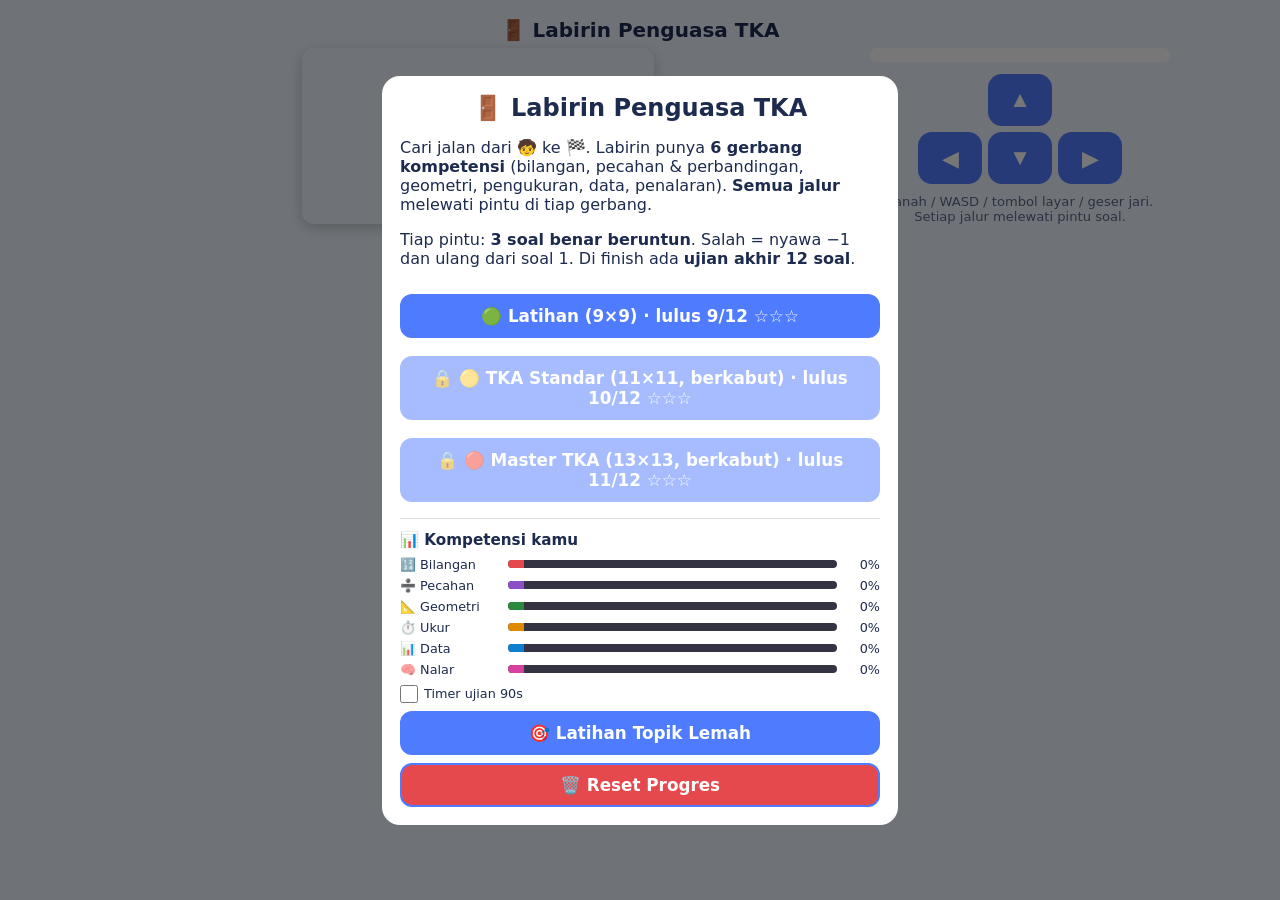
<file: index.html>
<!DOCTYPE html>
<html lang="id">
<head>
<meta charset="utf-8">
<meta name="viewport" content="width=device-width, initial-scale=1, viewport-fit=cover">
<title>Labirin Penguasa TKA – Matematika SD</title>
<link rel="stylesheet" href="style.css">
</head>
<body>
<main id="app">
  <h1>🚪 Labirin Penguasa TKA</h1>
  <div id="hud"></div>
  <div id="comp"></div>
  <div id="wrap"><canvas id="cv"></canvas></div>
  <div id="pad"><button data-d="N">▲</button><button data-d="W">◀</button><button data-d="S">▼</button><button data-d="E">▶</button></div>
  <p class="hint">Panah / WASD / tombol layar / geser jari. Setiap jalur melewati pintu soal.</p>
</main>
<div id="ov" class="ov"><div class="card" id="ovc"></div></div>

<script src="js/util.js"></script>
<script src="js/questions.js"></script>
<script src="js/maze.js"></script>
<script src="js/storage.js"></script>
<script src="js/audio.js"></script>
<script src="js/game.js"></script>
</body>
</html>
</file>
<file: style.css>
:root{--bg:#eef6ff;--card:#fff;--ink:#1d2b4f;--muted:#5b6b8c;--pri:#4f7cff;--ok:#22a06b;--bad:#e5484d;--wall:#2b3a67;--floor:#fffaf0;box-sizing:border-box;padding-top:env(safe-area-inset-top,0px);padding-bottom:env(safe-area-inset-bottom,0px)}
@media (prefers-color-scheme:dark){:root:not([data-theme="light"]){--bg:#101830;--card:#1b2547;--ink:#eaf0ff;--muted:#9fb0d8;--wall:#8fa6ff;--floor:#222d55}}
:root[data-theme="dark"]{--bg:#101830;--card:#1b2547;--ink:#eaf0ff;--muted:#9fb0d8;--wall:#8fa6ff;--floor:#222d55}
html,body{height:100%;margin:0}
body{background:var(--bg);color:var(--ink);font-family:"Trebuchet MS",system-ui,sans-serif;display:flex;justify-content:center}
#app{width:100%;max-width:640px;padding:10px;text-align:center}
h1{font-size:1.25rem;margin:2px 0 6px}
#hud{display:flex;justify-content:space-around;background:var(--card);border-radius:14px;padding:7px;font-weight:700;margin-bottom:6px}
#comp{margin-bottom:6px}
.chip{display:inline-block;margin:2px;padding:2px 8px;border-radius:99px;border:2px solid var(--c);font-size:.76rem;font-weight:700;opacity:.65}
.chip.on{background:var(--c);color:#fff;opacity:1}
#wrap{display:flex;justify-content:center;min-width:0}
canvas{border-radius:12px;box-shadow:0 4px 14px #0003;max-width:100%;touch-action:none}
#pad{display:grid;grid-template-columns:repeat(3,64px);grid-template-rows:repeat(2,52px);gap:6px;justify-content:center;margin:10px 0}
#pad button{font-size:1.4rem;border:0;border-radius:14px;background:var(--pri);color:#fff;cursor:pointer;touch-action:manipulation}
#pad [data-d=N]{grid-column:2;grid-row:1}#pad [data-d=W]{grid-column:1;grid-row:2}#pad [data-d=S]{grid-column:2;grid-row:2}#pad [data-d=E]{grid-column:3;grid-row:2}
.hint{color:var(--muted);font-size:.82rem;margin:0}
@media (min-width:860px){#app{max-width:1060px;display:grid;grid-template-columns:minmax(0,1fr) 300px;column-gap:24px;align-content:start;padding:16px}h1{grid-column:1/-1}#wrap{grid-column:1;grid-row:2/span 5}#hud,#comp,#pad,.hint{grid-column:2}#hud{grid-row:2;align-self:start;font-size:1.1rem}#comp{grid-row:3;align-self:start}#pad{grid-row:4;align-self:start;margin-top:0}.hint{grid-row:5;align-self:start}}
.ov{position:fixed;inset:0;background:#0008;display:flex;align-items:center;justify-content:center;padding:14px}
.ov.off{display:none}
.card{background:var(--card);border-radius:18px;padding:18px;max-width:480px;width:100%;max-height:92vh;overflow:auto;text-align:left}
.card h2{margin:0 0 8px;text-align:center}
.tag{font-size:.85rem;font-weight:700;margin-bottom:6px}
.q{font-size:1.12rem;font-weight:700;white-space:pre-line;margin-bottom:12px}
.opts{display:grid;gap:8px}
.opts button,.go{font:inherit;font-size:1.05rem;padding:10px 12px;border-radius:12px;border:2px solid var(--pri);background:transparent;color:var(--ink);text-align:left;cursor:pointer}
.opts button.ok{background:var(--ok);border-color:var(--ok);color:#fff}
.opts button.bad{background:var(--bad);border-color:var(--bad);color:#fff}
.go{background:var(--pri);color:#fff;text-align:center;width:100%;margin-top:10px;font-weight:700}
.lv{display:grid;gap:8px;margin-top:12px}
.lv button[disabled]{opacity:.5;cursor:not-allowed}
.rw{display:flex;justify-content:space-between;gap:8px;padding:4px 0;border-bottom:1px solid #8884;font-size:.9rem}
#fb{margin-top:10px;font-size:.95rem}

.menu-extras{margin-top:16px;padding-top:12px;border-top:1px solid #8884}
.menu-extras h3{margin:0 0 8px;font-size:.95rem}
.mastery-container{display:grid;gap:6px}
.mastery-bar{display:flex;align-items:center;gap:8px;font-size:.8rem}
.mastery-bar span:first-child{min-width:100px}
.mastery-bar .bar{flex:1;height:8px;background:#334; border-radius:4px;overflow:hidden}
.mastery-bar .fill{height:100%;background:var(--c);transition:width .3s}
.mastery-bar span:last-child{min-width:35px;text-align:right}

.fig{margin:0 auto 8px;display:block}
.hidden{visibility:hidden;opacity:.25}

.hud-btn{background:none;border:none;font-size:1.2rem;cursor:pointer;padding:2px 6px;border-radius:8px;color:var(--ink);touch-action:manipulation}
.hud-btn:focus,.opts button:focus,.go:focus,#sound-toggle:focus,#weak-practice:focus,#reset-progress:focus{outline:3px solid var(--pri);outline-offset:2px}

.opts button:active{transform:scale(0.98)}
.opts button.ok:active{transform:scale(1.02)}
.opts button.bad:active{transform:scale(1.02)}

@media (prefers-reduced-motion: reduce){
  *{animation:none !important;transition:none !important}
  .fig{transition:none}
}
</file>
